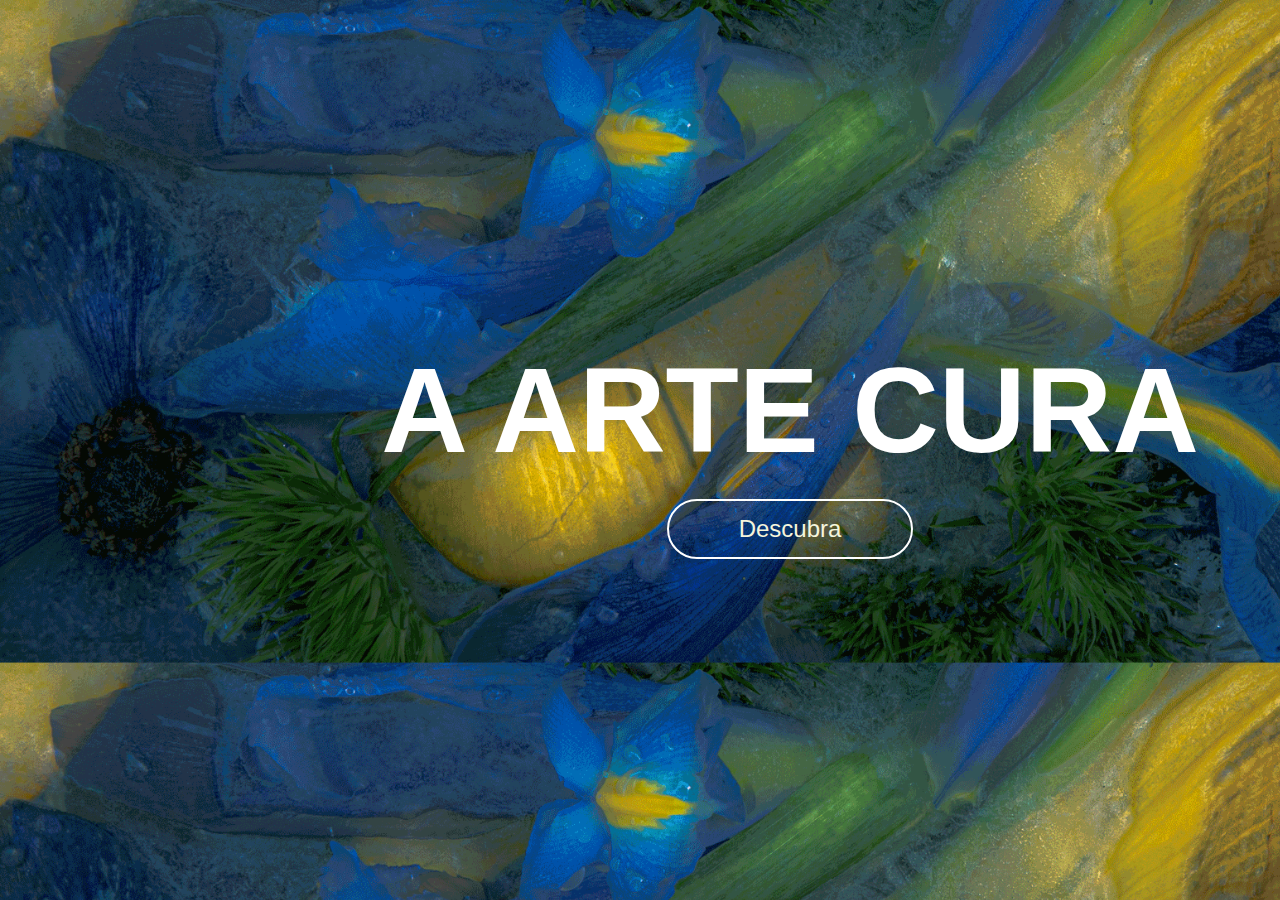
<file: index.html>
<!DOCTYPE html>
<html lang="pt-br">

<head>
    <meta charset="UTF-8">
    <meta http-equiv="X-UA-Compatible" content="IE=edge">
    <meta name="viewport" content="width=device-width, initial-scale=1.0">
    <title>ARTETERAPIA CAPA</title>
    <link rel="stylesheet" href="styles.css">
</head>

<body>

 <div class="plano-de-fundo">
        <video autoplay loop muted plays-inline class="back-video">
            <source src="aiai.gif" >
        </video>
<center>
        <div class="conteudo">
            <h1>A ARTE CURA</h1>
            <a href="index10.html">Descubra</a>
        </div>
    </div>
</center>
</body>

</html>
</file>
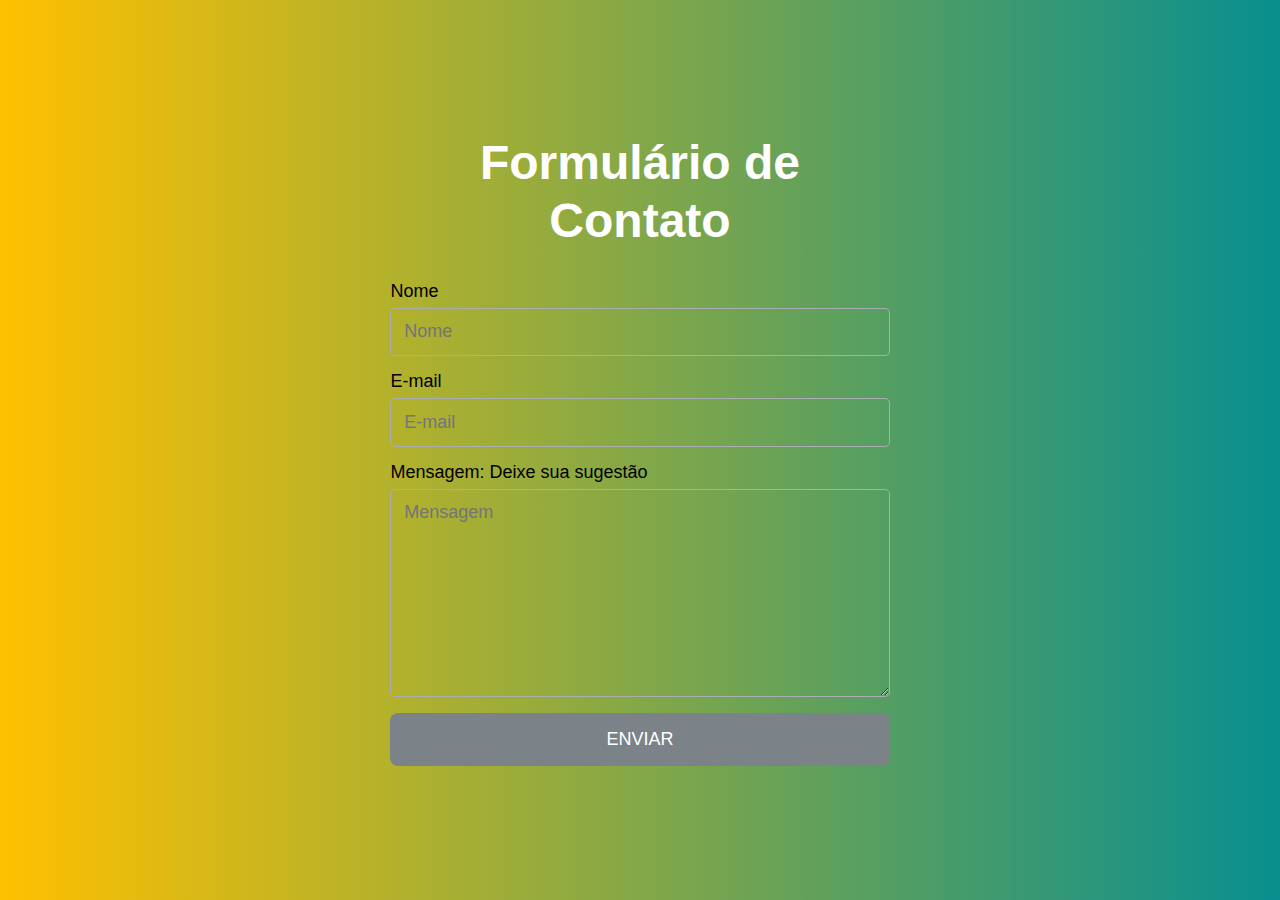
<file: contato.html>
<!DOCTYPE html>
<html lang="en">
<head>
<meta charset="UTF-8" />
<meta http-equiv="X-UA-Compatible" content="IE=edge" />
<meta name="viewport" content="width=device-width, initial-scale=1.0" />
<title>Formulário de Contato</title>
<link rel="stylesheet" href="style.css" />
</head>
<body>
<form action="https://formsubmit.co/gabriellyjonnssonprogramas@gmail.com" method="POST" class="form">

<h1>Formulário de Contato</h1>

<label for="name">Nome</label>

<input type="text" name="name" id="name" placeholder="Nome" required />
<label for="email">E-mail</label>

<input type="email" name="email" id="email" placeholder="E-mail" required />
<label for="message">Mensagem: Deixe sua sugestão</label>

<textarea name="message" id="message" placeholder="Mensagem" required></textarea>
<input type="hidden" name="_captcha" value="false" />
<input type="hidden" name="_next" value="http://127.0.0.1:5500/html/Novembro/22.11/FORM_01/contato/obrigado.html" />
<button type="submit">Enviar</button>
</form>
</body>

</html>
</file>
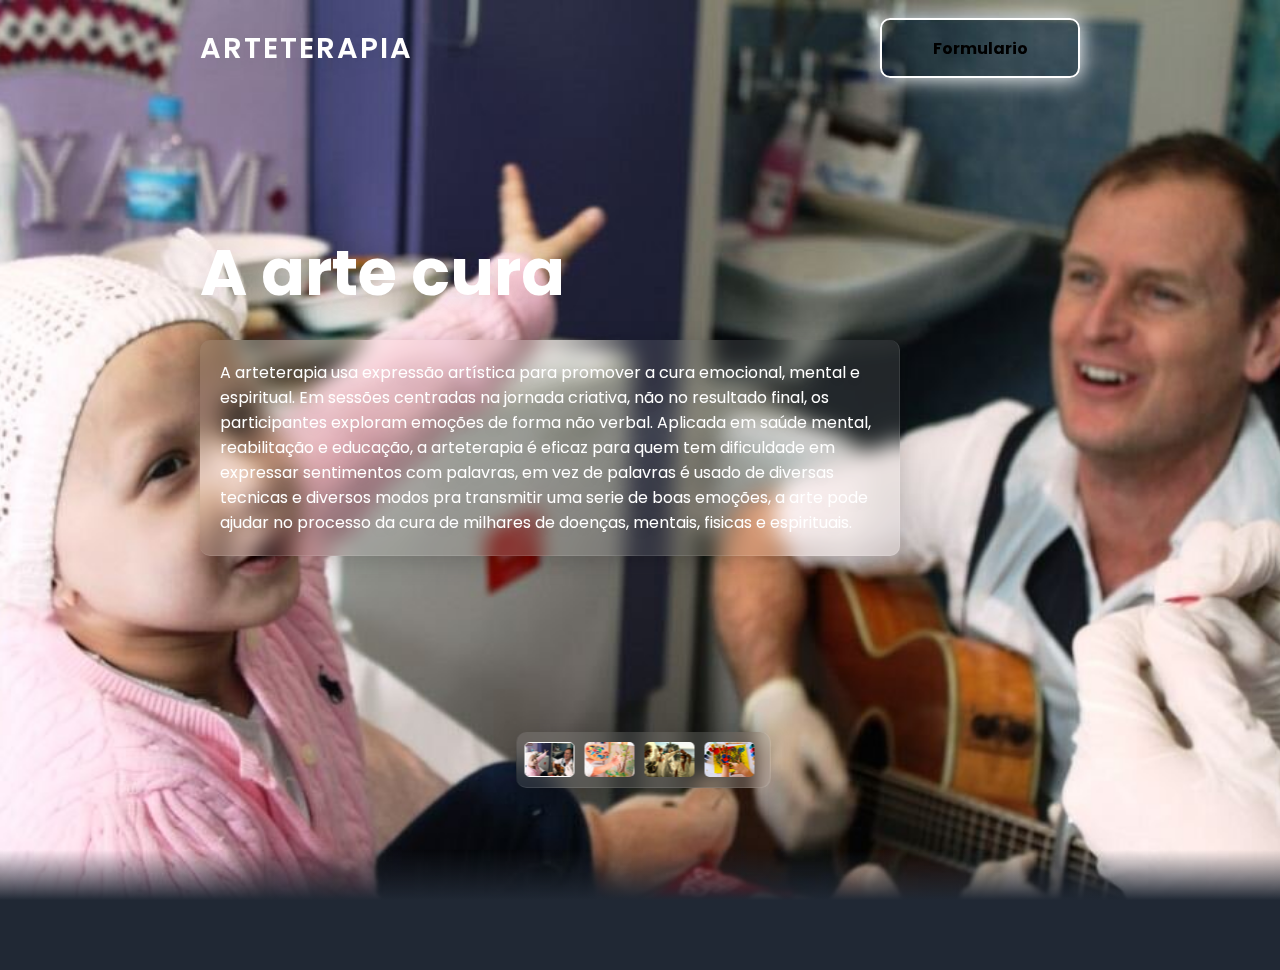
<file: index10.html>
<!DOCTYPE html>
<html lang="en" dir="ltr">
<head>
  <meta charset="utf-8">
  <meta name="viewport" content="width=device-width, initial-scale=1.0">
  <title>ARTETERAPIA SITE</title>
  <link rel="stylesheet" href="css/swiper-bundle.min.css">
  <link rel="stylesheet" href="css/style.css">
  <link rel="stylesheet" href="css/style_butao.css">
</head>
<body>

  <header>
    <div class="nav-bar">
      <a href="index.html" class="logo">Arteterapia
      </a>
      <div class="navigation">
        <div class="nav-items">
          <i class="uil uil-times nav-close-btn"></i>
         
          <div class="btn"></div>       
         
         
         
          <div class="btn">
   <a href="contato.html"> <button>Formulario</button>
          </div>

      
      
    
  </header>

  <section class="home">
    <div class="media-icons">
      <a href="#"><i class="uil uil-facebook-"></i></a>
      <a href="#"><i class="uil uil-instagra"></i></a>
      <a href="#"><i class="uil uil-twitte"></i></a>
    </div>
  
    <div class="swiper bg-slider">
      <div class="swiper-wrapper">
        <div class="swiper-slide">
          <img src="images/musica3.jpg" alt="">
          <div class="text-content">
            <h2 class="title">A arte cura <span></span></h2>
           <p>A arteterapia usa expressão artística para promover a cura emocional, mental e espiritual. Em sessões centradas na jornada criativa, não no resultado final, os participantes exploram emoções de forma não verbal.     Aplicada em saúde mental, reabilitação e educação, a arteterapia é eficaz para quem tem dificuldade em expressar sentimentos com palavras, em vez de palavras é usado de diversas tecnicas e diversos modos pra transmitir uma serie de boas emoções, a arte pode ajudar no processo da cura de milhares de doenças, mentais, fisicas e espirituais. 
                </p>
       
          

           
          </div>
        </div>
        <div class="swiper-slide dark-layer">
          <img src="images/lala.jpg" alt="">
          <div class="text-content">
            <h2 class="title">Arteterapia <span>O que é?</span></h2>
 <p>A arteterapia pode ser compreendida como um processo terapêutico no qual a criação artística se torna a linguagem primária para a exploração de pensamentos, emoções e experiências. Ao invés de depender exclusivamente da comunicação verbal, a arteterapia permite que os participantes expressem seu mundo interno de maneira simbólica, proporcionando insights profundos e uma compreensão mais ampla de suas próprias narrativas.</p>
          
          </div>
        </div>
        <div class="swiper-slide dark-layer">
          <img src="images/musicoterapia.jpeg" alt="">
          <div class="text-content">
            <h2 class="title">Musicoterapia <span>O que é?</span></h2>
            <p>A musicoterapia é uma abordagem terapêutica que utiliza a música como meio para promover a saúde mental, emocional e física de indivíduos de todas as idades, baseada na interação entre o terapeuta da música e o cliente, a musicoterapia visa alcançar objetivos terapêuticos específicos, adaptando-se às necessidades e habilidades de cada pessoa
                A musicoterapia tem demonstrado uma ampla gama de benefícios para diversos grupos de pessoas, desde crianças com distúrbios do desenvolvimento até adultos que enfrentam desafios emocionais e físicos.
              </div>
        </div>
        <div class="swiper-slide">
          <img src="images/mao.png" alt="">
          <div class="text-content">
            <h2 class="title">Arteterapia <span>Tipos de</span></h2>
             <p>
                A arteterapia pode ser classificada conforme o tipo de arte sendo usada, como:
                <p>
                   Pintura :
 A forma das pinceladas e as cores utilizadas, bem como sua disposição na tela, dizem muito sobre o que a pessoa está sentindo no momento. Mesmo pinturas abstratas podem passar muita informação para o arteterapeuta.
                </p>
                <p>
                  Dança :
                  A dança é utilizada como uma expressão dos sentimentos há milhares de anos, e por isso, é incorporada na arteterapia como ferramenta terapêutica. Os pacientes são encorajados a explorar os movimentos de forma livre e espontânea, sem julgamentos por parte dos participantes ou do terapeuta.

                 
                </p>

           
          </div>
        </div>
      </div>
    </div>
    
    <div class="bg-slider-thumbs">
      <div class="swiper-wrapper thumbs-container">
        <img src="images/musica3.jpg" class="swiper-slide" alt="">
        <img src="images/lala.jpg" class="swiper-slide" alt="">
        <img src="images/musicoterapia.jpeg" class="swiper-slide" alt="">
        <img src="images/mao.png" class="swiper-slide" alt="">
      </div>
    </div>
  </section>

  <section class="about section">
    

  <script src="js/swiper-bundle.min.js"></script>
  <script src="js/main.js"></script>

</body>
</html>
</file>
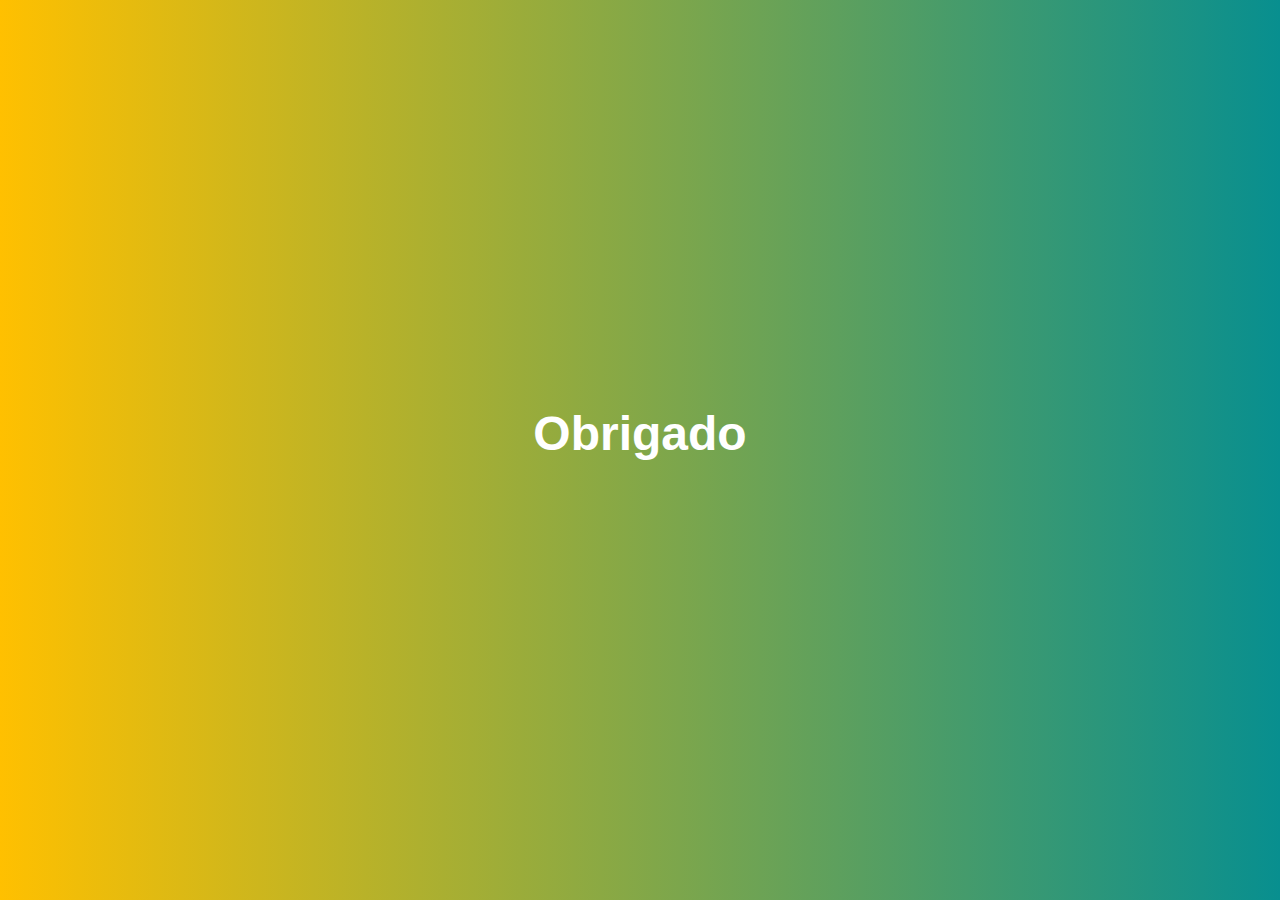
<file: obrigado.html>
<!DOCTYPE html>
<html lang="en">
    <head>
        <meta charset="UTF-8"/>
        <meta http-equiv="X-UA-Compatible" content="IE-edge"/>
        <meta name="viewport "content=width=device-width, initial-scale=1.0" />
        <title>Obrigado</title>
        <link rel="stylesheet" href="style.css" />
    </head>
    <body>
        <h2> Obrigado </h2>
    </body>
</html>
</file>
<file: styles.css>
* {
    margin: 0;
    padding: 0;
    box-sizing: border-box;
    font-family: Arial;

}

.plano-de-fundo {
    width: 100%;
    height: 100vh;
    position: relative;
    padding: 5%;
    display: flex;
    align-items: center;
    justify-content: center;
}

body{
    background-image: url(aiai.gif);
    background-size: 110%;
    
    
    
    height: 100vh;
    padding:0;
    margin:0;
}

nav {
    width: 100%;
    position: absolute;
    top: 0;
    left: 0;
    padding: 20px 8%;
    display: flex;
    align-items: center;
    justify-content: space-between;
}

nav .logo {
    width: 200px;
}

nav ul li {
    list-style: none;
    display: inline-block;
    margin-left: 40px;
    text-transform: uppercase;
    letter-spacing: 2px;

}

nav ul li a {
    text-decoration: none;
    color: #ffffff;
    font-size: 17px;
}

.conteudo {
    text-align: center;
}

.conteudo h1 {
    font-size: 120px;
    color: white;
    font-weight: 600;
    transition: 10s;
   
    
    
    
}

.conteudo h1:hover {
   font-size: 135px;
    text-transform: uppercase;

    background: linear-gradient(45deg, #f34646, #5ae3f5, #50ec9e,#f1d831);
    background-size: 400% 100%;
    animation: degrade 10s linear infinite alternate;

    -webkit-background-clip: text;
    -webkit-text-fill-color: transparent;

    outline: none;
}

@keyframes degrade {
    0%{
        background-position-x: 0%;
    }

    100%{
        background-position: 400%;
    }
}

.conteudo a {
    text-decoration: none;
    display: inline-block;
    color: beige;
    font-size: 24px;
    border: 2px solid #fff;
    padding: 14px 70px;
    border-radius: 50px;
    margin-top: 20px;

}


@media (min-aspect-radio: 16/9) {
    .back-video {
        width: 100%;
        height: auto;
    }
}

@media (max-aspect-radio:16/9) {
    .back-video {
        width: auto;
        height: 100%;
    }
}
</file>
<file: style.css>
* {
  margin: 0;
  padding: 0;
  box-sizing: border-box;
}

body {
  background: linear-gradient(to right,rgb(255, 192, 0),rgb(8, 143, 143) );
  min-height: 100vh;
  display: flex;
  align-items: center;
  justify-content: center;
  flex-direction: column;
  font-family: -apple-system, BlinkMacSystemFont, "Segoe UI", Roboto, Oxygen,
    Ubuntu, Cantarell, "Open Sans", "Helvetica Neue", sans-serif;
  padding-right: 1rem;
  padding-left: 1rem;
}

h1,
h2 {
  font-size: 3rem;
  color: #ffffff;
  margin-bottom: 2rem;
  text-align: center;
  line-height: 1.2;
}

h1::before {
  display: block;
}

h2::before {
  display: block;
}

.form {
  width: 40%;
  max-width: 32rem;
  font-size: 1.125rem;  
}

.form label,
.form input,
.form textarea,
.form button {
  display: block;
  width: 100%; 
 
}

.form label {
  color: #000000;
  line-height: 1;
  margin-bottom: 0.5rem;
}

.form input,
.form textarea {
  font: inherit;
  padding: 0.8rem;
  margin-bottom: 1rem;
  border: 1px solid transparent;
  border-radius: 5px;
  transition: border-color, box-shadow 0.2s;
  background-color:transparent;
  border-color: #aaaeb3;
  
}

.form textarea {
  min-height: 13rem;
  resize: vertical;
}

.form input:hover,
.form input:focus,
.form textarea:hover,
.form textarea:focus {
  outline: none;
  border-color: rgb(43, 181, 240);
  box-shadow: 0 0 0 1px #4dc8ff;
  color: #000000; 
}

.form button {
  display: block;
  padding: 1rem;
  background: #7c8388;
  color: #fff;
  font: inherit;
  text-transform: uppercase;
  border: none;
  border-radius: 8px;
  cursor: pointer;
  transition: 0.2s;
}

.form button:hover,
.form button:focus {
  outline: none;
  background: rgb(158, 165, 167);
}

a{
  text-decoration: none;
  font-size: 1rem;
  color: #979595;

}
</file>
<file: css/style.css>
/*============ Google fonts ============*/
@import url('https://fonts.googleapis.com/css2?family=Poppins:ital,wght@0,100;0,200;0,300;0,400;0,500;0,600;0,700;0,800;0,900;1,100;1,200;1,300;1,400;1,500;1,600;1,700;1,800;1,900&display=swap');

/*======= CSS variables =======*/
:root{
  --white-color: #fff;
  --dark-color: #222;
  --body-bg-color: #fff;
  --section-bg-color: #202834;
  --navigation-item-hover-color: #3b5378;

  --text-shadow: 0 5px 25px rgba(0, 0, 0, 0.1);
  --box-shadow: 0 5px 25px rgb(0 0 0 / 20%);

  --scroll-bar-color: #fff;
  --scroll-thumb-color: #282f4e;
  --scroll-thumb-hover-color: #454f6b;
}

/*======= Scroll bar =======*/
::-webkit-scrollbar{
  width: 11px;
  background: var(--scroll-bar-color);
}

::-webkit-scrollbar-thumb{
  width: 100%;
  background: var(--scroll-thumb-color);
  border-radius: 2em;
}

::-webkit-scrollbar-thumb:hover{
  background: var(--scroll-thumb-hover-color);
}

/*======= Main CSS =======*/
*{
  margin: 0;
  padding: 0;
  box-sizing: border-box;
  font-family: 'Poppins', sans-serif;
}

body{
  background: var(--body-bg-color);
}

section{
  position: relative;
}

.section{
  color: var(--white-color);
  background: var(--section-bg-color);
  padding: 35px 200px;
  transition: 0.3s ease;
}

/*======= Header =======*/
header{
  z-index: 999;
  position: fixed;
  width: 100%;
  height: calc(5rem + 1rem);
  top: 0;
  left: 0;
  display: flex;
  justify-content: center;
  transition: 0.5s ease;
  transition-property: height, background;
}

header.sticky{
  height: calc(2.5rem + 1rem);
  background: rgba(255, 255, 255, 0.1);
  backdrop-filter: blur(20px);
  border-bottom: 1px solid rgba(255, 255, 255, 0.1);
}

header .nav-bar{
  position: relative;
  width: 100%;
  display: flex;
  align-items: center;
  justify-content: space-between;
  padding: 0 200px;
  transition: 0.3s ease;
}

.nav-close-btn, .nav-menu-btn{
  display: none;
}

.nav-bar .logo{
  color: var(--white-color);
  font-size: 1.8em;
  font-weight: 600;
  letter-spacing: 2px;
  text-transform: uppercase;
  text-decoration: none;
  text-shadow: var(--text-shadow);
}

.navigation .nav-items a{
  color: var(--white-color);
  font-size: 1em;
  text-decoration: none;
  text-shadow: var(--text-shadow);
}

.navigation .nav-items a i{
  display: none;
}

.navigation .nav-items a:not(:last-child){
  margin-right: 45px;
}

/*======= Home =======*/
.home{
  min-height: 100vh;
}

.home:before{
  z-index: 888;
  content: '';
  position: absolute;
  width: 100%;
  height: 50px;
  bottom: 0;
  left: 0;
  background: linear-gradient(transparent, var(--section-bg-color));
}

/*======= Background slider =======*/
.bg-slider{
  z-index: 777;
  position: relative;
  width: 100%;
  min-height: 100vh;
}

.bg-slider .swiper-slide{
  position: relative;
  width: 100%;
  height: 100vh;
}

.bg-slider .swiper-slide img{
  width: 100%;
  height: 100vh;
  object-fit: cover;
  background-position: center;
  background-size: cover;
  pointer-events: none;
}

.swiper-slide .text-content{
  position: absolute;
  top: 25%;
  color: var(--white-color);
  margin: 0 200px;
  transition: 0.3s ease;
}

.swiper-slide .text-content .title{
  font-size: 4em;
  font-weight: 700;
  text-shadow: var(--text-shadow);
  margin-bottom: 20px;
  transform: translateY(-50px);
  opacity: 0;
}

.swiper-slide-active .text-content .title{
  transform: translateY(0);
  opacity: 1;
  transition: 1s ease;
  transition-delay: 0.3s;
  transition-property: transform, opacity;
}

.swiper-slide .text-content .title span{
  font-size: 0.3em;
  font-weight: 300;
}

.swiper-slide .text-content p{
  max-width: 700px;
  background: rgba(255, 255, 255, 0.1);
  backdrop-filter: blur(10px);
  text-shadow: var(--text-shadow);
  padding: 20px;
  border-radius: 10px;
  border-bottom: 1px solid rgba(255, 255, 255, 0.1);
  border-right: 1px solid rgba(255, 255, 255, 0.1);
  box-shadow: var(--box-shadow);
  transform: translateX(-80px);
  opacity: 0;
}

.swiper-slide-active .text-content p{
  transform: translateX(0);
  opacity: 1;
  transition: 1s ease;
  transition-delay: 0.3s;
  transition-property: transform, opacity;
}

.swiper-slide .text-content .read-btn{
  border: none;
  outline: none;
  background: var(--white-color);
  color: var(--dark-color);
  font-size: 1em;
  font-weight: 500;
  padding: 8px 25px;
  display: flex;
  align-items: center;
  margin-top: 40px;
  border-radius: 10px;
  cursor: pointer;
  transform: translateX(50px);
  opacity: 0;
}

.swiper-slide-active .text-content .read-btn{
  transform: translateX(0);
  opacity: 1;
  transition: 1s ease;
  transition-delay: 0.3s;
  transition-property: transform, opacity;
}

.swiper-slide .text-content .read-btn i{
  font-size: 1.6em;
  transition: 0.3s ease;
}

.swiper-slide .text-content .read-btn:hover i{
  transform: translateX(5px);
}

.dark-layer:before{
  content: '';
  position: absolute;
  width: 100%;
  height: 100vh;
  top: 0;
  left: 0;
  background: rgba(0, 0, 0, 0.1);
}

.bg-slider-thumbs{
  z-index: 777;
  position: absolute;
  bottom: 7em;
  left: 50%;
  transform: translateX(-50%);
  transition: 0.3s ease;
}

.thumbs-container{
  background: rgba(255, 255, 255, 0.1);
  backdrop-filter: blur(10px);
  padding: 10px 3px;
  border-radius: 10px;
  border-bottom: 1px solid rgba(255, 255, 255, 0.1);
  border-right: 1px solid rgba(255, 255, 255, 0.1);
  box-shadow: var(--box-shadow);
}

.thumbs-container img{
  width: 50px;
  height: 35px;
  margin: 0 5px;
  border-radius: 5px;
  cursor: pointer;
}

.swiper-slide-thumb-active{
  border: 1px solid var(--white-color);
}

/*======= Media icons =======*/
.media-icons{
  z-index: 999;
  position: absolute;
  display: flex;
  flex-direction: column;
  top: 50%;
  transform: translateY(-50%);
  margin-left: 90px;
}

.media-icons a{
  color: var(--white-color);
  font-size: 1.7em;
  margin: 10px 0;
}

/*======= About section =======*/
.about h2{
  font-size: 3em;
  font-weight: 600;
}

.about p{
  margin: 25px 0;
}

/*======= Media queries (max-width: 1100px) =======*/
@media screen and (max-width: 1100px){
  header .nav-bar{
    padding: 0 50px;
  }

  .section{
    padding: 25px 50px;
  }

  .media-icons{
    right: 0;
    margin-right: 50px;
  }

  .swiper-slide .text-content{
    margin: 0 120px 0 50px;
  }

  .bg-slider-thumbs{
    bottom: 3em;
  }
}

/*======= Media queries (max-width: 785px) =======*/
@media screen and (max-width: 785px){
  header .nav-bar{
    padding: 25px 20px;
  }

  .section{
    padding: 25px 20px;
  }

  .media-icons{
    margin-right: 20px;
  }

  .media-icons a{
    font-size: 1.5em;
  }

  .swiper-slide .text-content{
    margin: 0 70px 0 20px;
  }

  .swiper-slide .text-content .title{
    font-size: 3em;
  }

  .swiper-slide .text-content .title span{
    font-size: 0.35em;
  }

  .swiper-slide .text-content p{
    font-size: 0.9em;
  }

  /*======= Navigation menu =======*/
  .nav-menu-btn{
    display: block;
    color: var(--white-color);
    font-size: 1.5em;
    cursor: pointer;
  }

  .nav-close-btn{
    display: block;
    color: var(--dark-color);
    position: absolute;
    top: 0;
    right: 0;
    font-size: 1.3em;
    margin: 10px;
    cursor: pointer;
    transition: 0.3s ease;
  }

  .navigation{
    z-index: 99999;
    position: fixed;
    width: 100%;
    height: 100vh;
    top: 0;
    left: 0;
    background: rgba(0, 0, 0, 0.25);
    display: flex;
    justify-content: center;
    align-items: center;
    visibility: hidden;
    opacity: 0;
    transition: 0.3s ease;
  }

  .navigation.active{
    visibility: visible;
    opacity: 1;
  }

  .navigation .nav-items{
    position: relative;
    background: var(--white-color);
    width: 400px;
    max-width: 400px;
    display: grid;
    place-content: center;
    margin: 20px;
    padding: 40px;
    border-radius: 20px;
    box-shadow: var(--box-shadow);
    transform: translateY(-200px);
    transition: 0.3s ease;
  }

  .navigation.active .nav-items{
    transform: translateY(0);
  }

  .navigation .nav-items a{
    color: var(--dark-color);
    font-size: 1em;
    margin: 15px 50px;
    transition: 0.3s ease;
  }

  .navigation .nav-items a:hover{
    color: var(--navigation-item-hover-color);
  }

  .navigation .nav-items > a > i{
    display: inline-block;
    font-size: 1.3em;
    margin-right: 5px;
  }

  .swiper-slide .text-content .read-btn{
    font-size: 0.9em;
    padding: 5px 15px;
  }

  /*======= About section =======*/
  .about h2{
    font-size: 2.5em;
  }

  .about p{
    font-size: 0.9em;
  }
}
</file>
<file: css/style_butao.css>
*{
	padding: 0;
	box-sizing: border-box;
	margin: 0;
}

.btn button{
	width: 200px;
	height: 60px;
	border-radius: 10px;
	background: transparent;
	color: #000000;
	font-size: 16px;
	font-weight: bolder;
	border: 2px solid #ffffff;
	box-shadow: 0 0 20px 2px #fffffff0;
	transition: 0.06s;
}

.btn button:hover{
	background: rgba(26, 174, 204, 0.756);
	color: #010101f9;
	box-shadow: 0 0 40px 2px color #11cf2d;
    ;
    border: 2px solid #21b5ba;
	transition: 0s;
}
</file>
